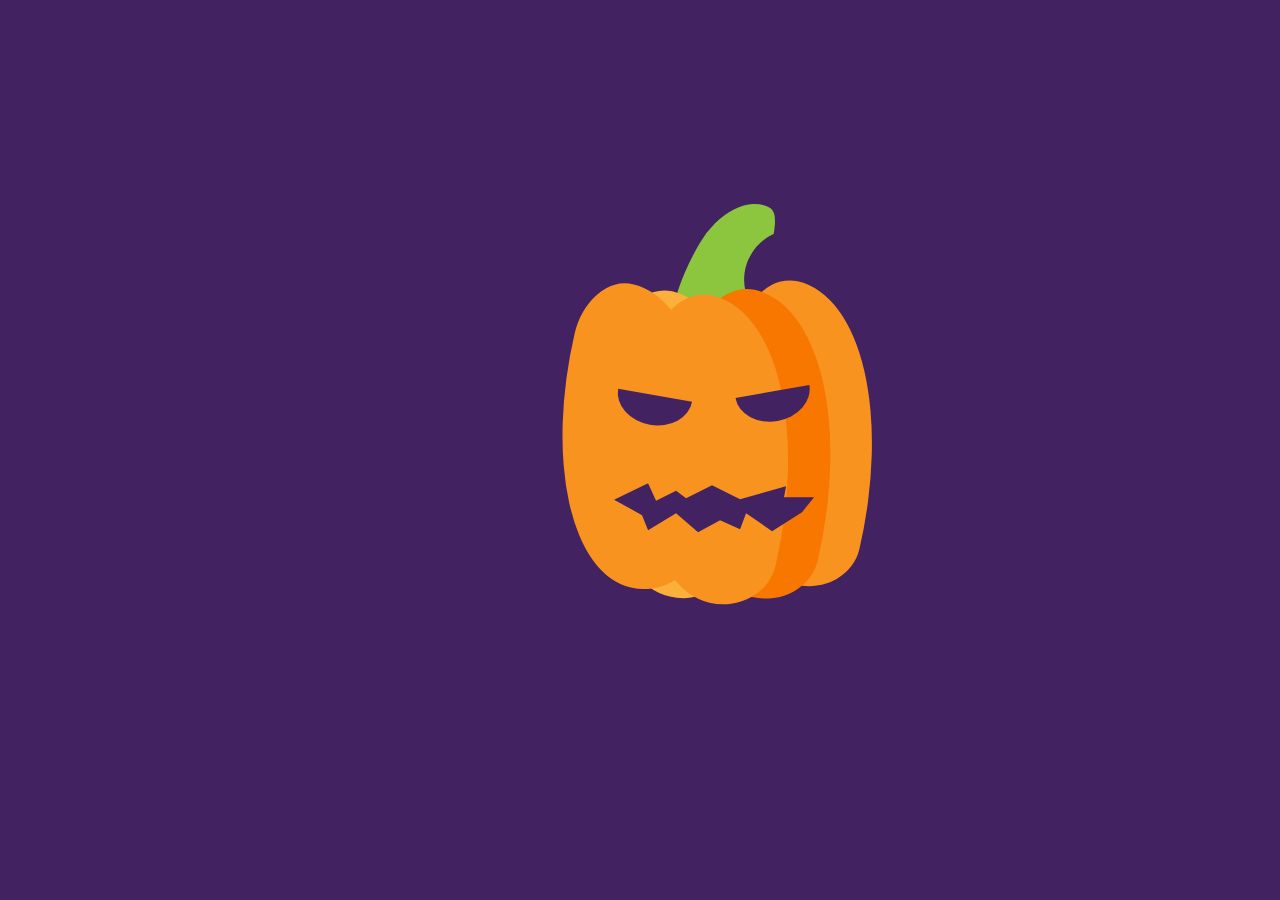
<file: index.html>
<!DOCTYPE html>
<html lang="en">
<head>
    <meta charset="UTF-8">
    <meta http-equiv="X-UA-Compatible" content="IE=edge">
    <meta name="viewport" content="width=device-width, initial-scale=1.0">
    <link rel="stylesheet" href="css/dibujo.css">
    <title>Document</title>
</head>
<body>
    <div class="stem"></div>
    <div class="face"></div>
    <div class="pumpkin"></div>
</body>
</html>
</file>
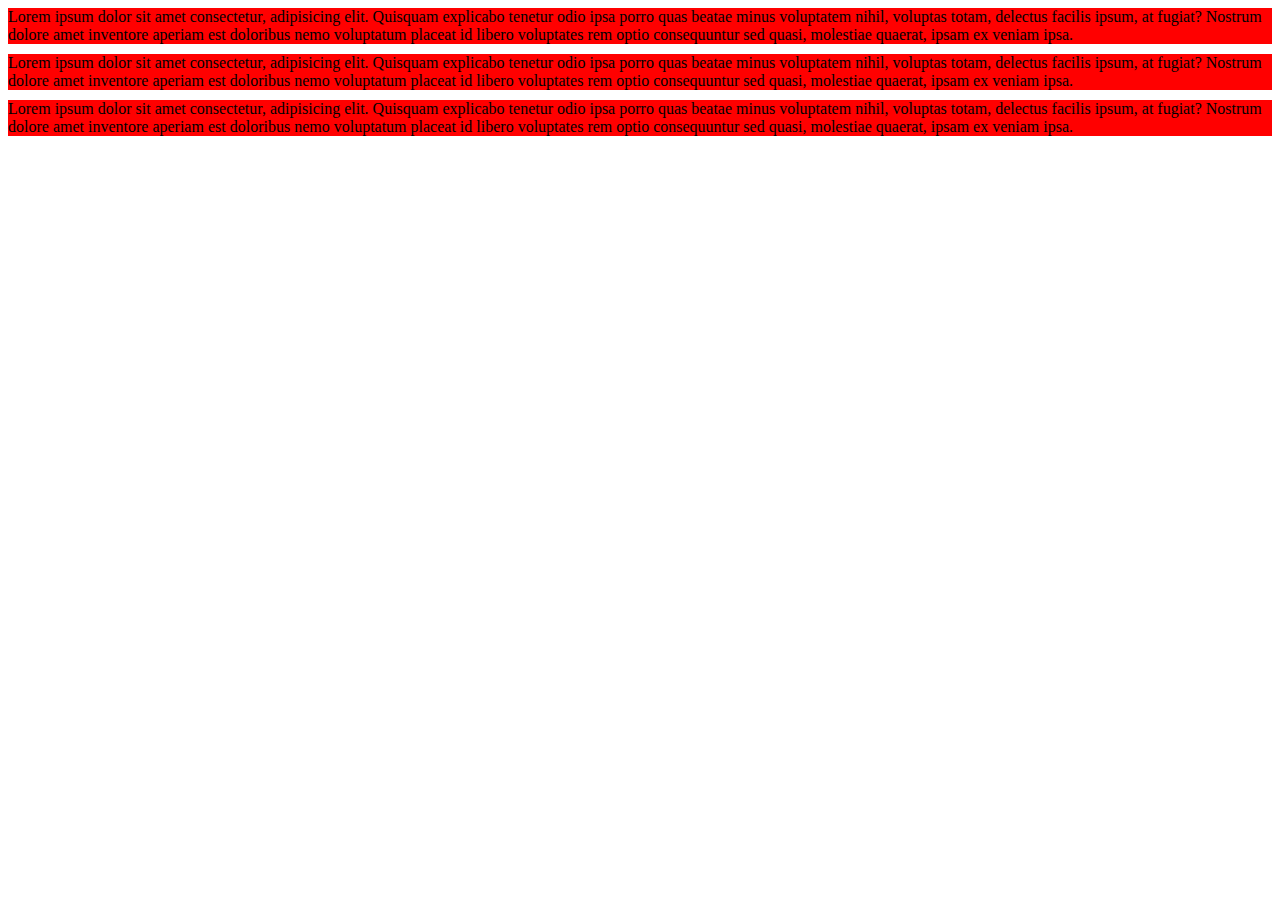
<file: grid1.html>
<!DOCTYPE html>
<html lang="en">
<head>
    <meta charset="UTF-8">
    <meta http-equiv="X-UA-Compatible" content="IE=edge">
    <meta name="viewport" content="width=device-width, initial-scale=1.0">
    <link rel="stylesheet" href="css/grid.css">
    <title>Document</title>
</head>
<body>
    <!-- <div class="container"></div> -->
    
    <!-- <div class="grid-container">
        <div class="container-item">
            <div class="item"></div>
            <div class="item"></div>
            <div class="item"></div>
            <div class="item"></div>
        </div>
    </div> -->

    <div class="container3">
        <div class="tarjeta">Lorem ipsum dolor sit amet consectetur, adipisicing elit. Quisquam explicabo tenetur odio ipsa porro quas beatae minus voluptatem nihil, voluptas totam, delectus facilis ipsum, at fugiat? Nostrum dolore amet inventore aperiam est doloribus nemo voluptatum placeat id libero voluptates rem optio consequuntur sed quasi, molestiae quaerat, ipsam ex veniam ipsa.</div>
        <div class="tarjeta">Lorem ipsum dolor sit amet consectetur, adipisicing elit. Quisquam explicabo tenetur odio ipsa porro quas beatae minus voluptatem nihil, voluptas totam, delectus facilis ipsum, at fugiat? Nostrum dolore amet inventore aperiam est doloribus nemo voluptatum placeat id libero voluptates rem optio consequuntur sed quasi, molestiae quaerat, ipsam ex veniam ipsa.</div>
        <div class="tarjeta">Lorem ipsum dolor sit amet consectetur, adipisicing elit. Quisquam explicabo tenetur odio ipsa porro quas beatae minus voluptatem nihil, voluptas totam, delectus facilis ipsum, at fugiat? Nostrum dolore amet inventore aperiam est doloribus nemo voluptatum placeat id libero voluptates rem optio consequuntur sed quasi, molestiae quaerat, ipsam ex veniam ipsa.</div>
  
    </div>
</body>
</html>
</file>
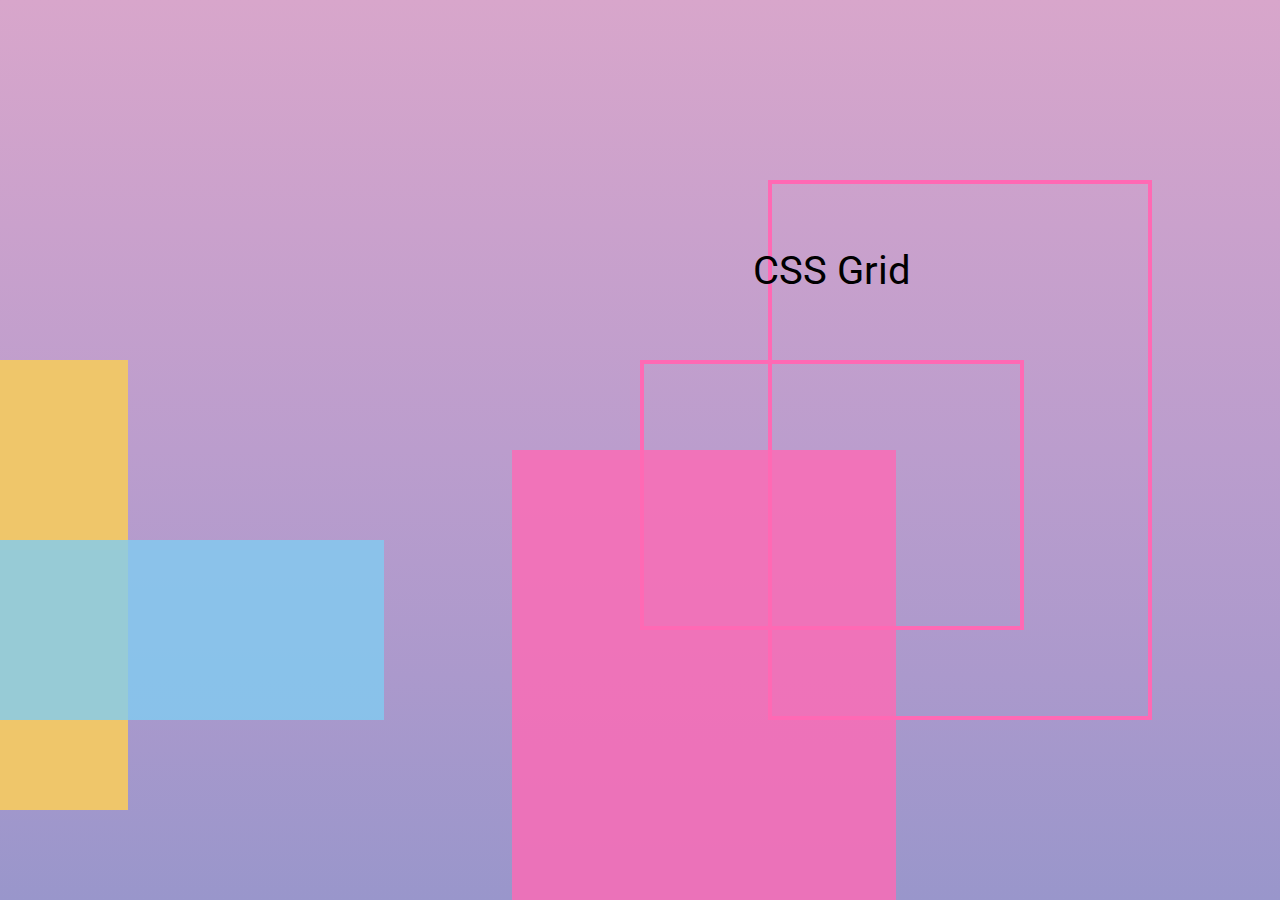
<file: proyecto.html>
<!DOCTYPE html>
<html lang="en">
<head>
    <meta charset="UTF-8">
    <meta http-equiv="X-UA-Compatible" content="IE=edge">
    <meta name="viewport" content="width=device-width, initial-scale=1.0">
    <title>Document</title>
    <link rel="stylesheet" href="css/proyecto.css">
</head>
<body>
    <div class="container">
        <div class="item-1"></div>
        <div class="item-2"></div>
        <div class="item-3"></div>
        <div class="item-4"></div>
        <div class="item-5"></div>
        <div class="item-6"><p>CSS Grid</p></div>
    </div>
</body>
</html>
</file>
<file: css/dibujo.css>
*{
    /* border:5px solid red; */
    margin: 0px;
    padding: 0px;
    box-sizing: border-box;
}

:root{
    --main-bg-color: #422261;
    --face: #422261;
}

body{
    display: flex;
    justify-content: center;
    align-items: center;
    height: 100vh;
    background-color: var(--main-bg-color);
}

.pumpkin {
    position: relative;
    height: 300px;
    width: 170px;
    background-color: #f8931f;
    border-radius: 28% 72% 33% 67% / 21% 83% 17% 79% ;
    transform: rotate(13deg);
    box-shadow:
      -80px 5px 0px -2px #f8931f,   /*BS 1*/
      -40px 4px 0px -1px #fbb03b,   /*BS 2*/
      40px -15px 0px  0px #f87700,  /*BS 3*/
      80px -35px 0px -2px #f8931f;  /*BS 4*/
  
  }

  .stem {
    position: relative;
    bottom: 180px;
    background-color: #8cc63e;
    left: 210px;
    z-index: -1;
    width: 75px;
    height: 150px;
    transform: rotate(30deg);
    border-radius: 58% 42% 69% 31% / 44% 100% 0% 56% ;
  }

  .stem::before {
    content: '';
    
    position: absolute;
    top: 0px;
    left: 50px;
    width: 100px;
    height: 100px;
    background-color: var(--main-bg-color);
    clip-path: circle(50% at 50% 50%);
  }

  .face {
    width: 75px;
    height: 30px;
    background-color: var(--face);
    position: relative;
    left: 60px;
    bottom: 40px;
    transform: rotate(10deg);
    z-index: 1;
    border-radius: 
      100% 0% 50% 50% / 0% 0% 100% 100%;
  }


  .face::after {
    content: '';
    position: absolute;
    background-color: var(--face);
    top: -25px;
    left: 120px;
    width: 75px;
    height: 30px;
    transform: rotate(-20deg);
    border-radius: 
      100% 0% 50% 50% / 0% 0% 100% 100%;
  }
  
  .face::before {
    content: '';
    position: absolute;
    top: 75px;
    left: 15px;
    background-color: var(--face);
    transform: rotate(-10deg);
    width: 200px;
    height: 50px;
    clip-path: polygon(0% 35%, 17% 2%, 21% 37%, 31% 17%, 36% 32%, 49% 6%, 63% 34%, 86% 8%, 85% 30%, 100% 30%, 94% 60%, 79% 98%, 66% 62%, 63% 94%, 53% 76%, 42% 100%, 31% 62%, 17% 96%, 14% 66%);
  }
</file>
<file: css/grid.css>
.container{
    display: grid;
    /* grid-template-columns: repeat( 5, 20px);
    grid-template-rows: repeat(5, 20px); */
    /*Filas / Columnas*/
    grid-template: repeat(5, 20px) / repeat(5, 20px);
    /*Espacio entre row*/
    /* row-gap: 5px; */
    /* Filas / COlumna */
    gap: 5px 5px;

    /* Crear areas de grid */
    grid-template-areas: 
        "header     header header   header header"
        "header     header header   header header"
        "main       main   .        sidebar sidebar"
        "main       main   .        sidebar sidebar"
        "footer     footer footer   footer  footer "
    ;
}

.grid-container{
    margin: auto;
    border: 4px dotted turquoise;
    display: grid;
    justify-content:center;
    align-items: center;
    width: 400px;
    height: 400px;
}

.container-item{
    background: papayawhip;
    display: grid;
    grid-template-columns: repeat(2, 1fr);
    grid-template-rows: auto;
    width: 200px;
    height: 200px;
    
}


.item{
    background-color: papayawhip;
    border: 4px solid hotpink;
    margin: 10px;
}

.container3{
    display: grid;
    grid-template-columns: repeat(autofit, minmax(300px, 1fr));
    gap: 10px;
}

.tarjeta{
    background-color: red;
}
</file>
<file: css/proyecto.css>
@import url('https://fonts.googleapis.com/css2?family=Roboto:wght@700&display=swap');

:root {
  --blue: #81ccf1;
  --yellow: #efc66a;
  --pink: #d8a6cb;
  --dark-pink: #c59ece;
  --purple: #9996cb;
}

body {
  font-family: 'Roboto', sans-serif;
  background-image: linear-gradient(to top, #9996cb, #ab99cc, #bb9dcd, #caa1cc, #d8a6cb);
  margin: 0;
  height: 100vh;
}

.container{
    display: grid;
    grid-template:repeat(10, 1fr) / repeat(10, 1fr);
    height: 100vh
}

.item-1{
    background: var(--yellow);
    grid-column: 1 / 2;
    grid-row: 5 / 10;
}
.item-2{
    background: var(--blue);
    grid-column: 1 / 4;
    grid-row: 7 / 9;
    opacity: 80%;
}

.item-3{
    background: hotpink;
    grid-column: 5 / 8;
    grid-row: 6 / 11;
    opacity: 80%;
}

.item-4{
    border:4px solid hotpink;
    grid-column: 6 / 9;
    grid-row: 5 / 8;
    
}

.item-5{
    border:4px solid hotpink;
    grid-column: 7 / 10;
    grid-row: 3 / 9;
    
}

.item-6{
    font-size: 40px;
    grid-column: 6 / 9;
    grid-row: 3 / 5;
    display: grid;
    justify-content: center;
    align-items: center;
    
}
.item-6 p{
    margin: 0;

}
</file>
